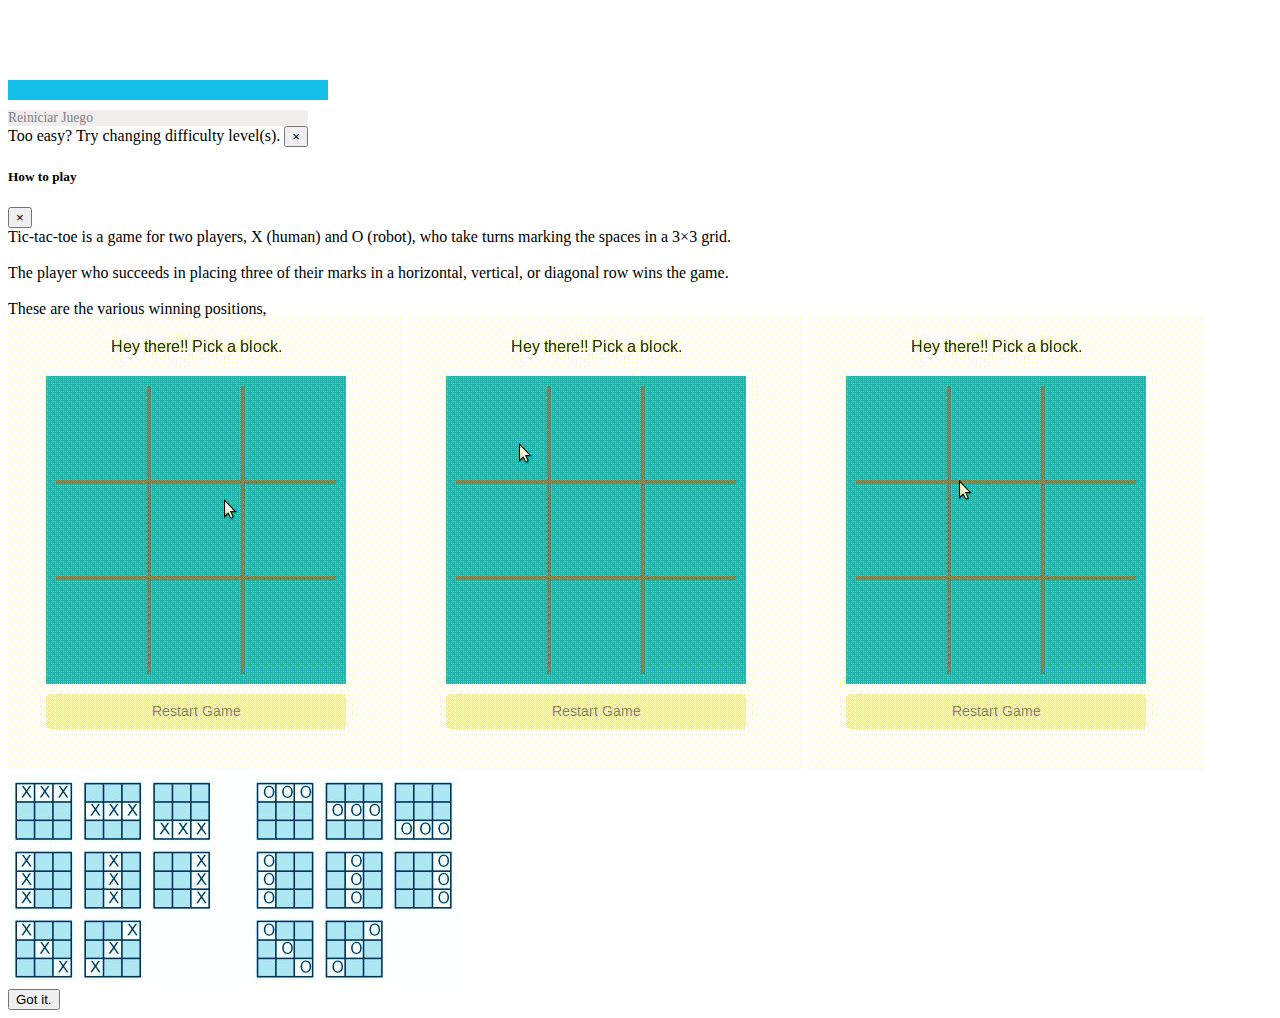
<file: don-gato/index.html>
<!doctype html>

<html lang="en">

<head>
	<!-- Required meta tags -->
	<meta charset="utf-8">
	<meta name="viewport" content="width=device-width, initial-scale=1, shrink-to-fit=no">

	<!-- START - Global site tag (gtag.js) - Google Analytics -->
	<script async src="https://www.googletagmanager.com/gtag/js?id=UA-111600714-1"></script>
	<script>
		window.dataLayer = window.dataLayer || [];
		function gtag() { dataLayer.push(arguments); }
		gtag('js', new Date());
		gtag('config', 'UA-111600714-1');

		gtag('config', 'UA-111600714-1', { 'page_path': 'tic-tac-toe/index.html' });

	</script>
	<!-- END   - Global site tag (gtag.js) - Google Analytics -->

	<!-- START - Global site tag (gtag.js) - Google Analytics -->
	<script type="application/javascript">
		var doNotTrack = false;
		if (!doNotTrack) {
			window.ga = window.ga || function () { (ga.q = ga.q || []).push(arguments) }; ga.l = +new Date;
			ga('create', 'UA-111600714-1', 'auto');

			ga('send', 'pageview');
		}
	</script>
	<script async src='https://www.google-analytics.com/analytics.js'></script>
	<!-- END   - Global site tag (gtag.js) - Google Analytics -->

	<title>Don Gato</title>
	<!-- below code is for showing the icon as part of browser tab -->
	<link rel="shortcut icon" href="images/gato.png">

	<!-- font for my branding name -->
	<link href="https://fonts.googleapis.com/css?family=Caveat" rel="stylesheet">

	<!-- Bootstrap CSS -->
	<link rel="stylesheet" href="https://maxcdn.bootstrapcdn.com/bootstrap/4.0.0-alpha.6/css/bootstrap.min.css"
		integrity="sha384-rwoIResjU2yc3z8GV/NPeZWAv56rSmLldC3R/AZzGRnGxQQKnKkoFVhFQhNUwEyJ" crossorigin="anonymous">

	<link rel="stylesheet" href="css/styles.css">
	<script src="js/logger.js"></script>
	<script src="js/game_state.js"></script>
	<script src="js/ai.js"></script>
	<script src="js/ui.js"></script>
	<script src="js/script.js"></script>
</head>

<body>
	<header><br><br><br><br>
		<nav class="navbar navbar-toggleable-sm navbar-inverse bg-inverse" style="display: none;">
			<button class="navbar-toggler navbar-toggler-right" type="button" data-toggle="collapse"
				data-target="#navbarSupportedContent" aria-controls="navbarSupportedContent" aria-expanded="false"
				aria-label="Toggle navigation">
				<span class="navbar-toggler-icon"></span>
			</button>
			<div>
				<table>
					<tr>
						<td colspan="1">
							<div>
								<a id="my_brand" class="navbar-brand" href="#">Satya<br>Pavan's</a>
							</div>
						</td>
						<td colspan="4">
							<a class="navbar-brand" href="#">Tic Tac Toe</a>
						</td>
					</tr>
				</table>

			</div>

			<div class="collapse navbar-collapse" id="navbarSupportedContent">
				<ul class="navbar-nav mr-auto">
					<li class="nav-item ">
						<a class="nav-link" href="#">Easy<span class="sr-only"></span></a>
					</li>
					<li class="nav-item active">
						<a class="nav-link" href="#">Medium</a>
					</li>
					<li class="nav-item">
						<a class="nav-link" href="#">Hard</a>
					</li>
				</ul>

				<hr class="d-md-none">

				<form class="form-inline my-2 my-lg-0" style="justify-content: space-between;">
					<input id="how_to_play" class="btn my-2 my-sm-0" type="button" data-toggle="modal"
						data-target="#exampleModal" value="How To Play?">
					<button class="btn btn-outline-secondary my-2 my-sm-0 disabled" aria-disabled="true">Reset</button>
				</form>
			</div>
		</nav>
	</header>
	<div id="scoreboard" class="container">
		<table class="table text-center" style="display: none;">
			<tr>
				<td colspan=2>
					<span>Puntuación</span>
				</td>
			</tr>
			<tr class="btn-group">
				<td id="score-x" class="btn focus-score-x">X - x</td>
				<td id="score-o" class="btn focus-score-o">O - o</td>
			</tr>
			<tr>
				<td id="messageboard" colspan=2>
					<!-- This code will be injected at runtime from the JS -->
				</td>
			</tr>
		</table>
	</div>

	<div id="gameboard" class="container">
		<!-- This code will be injected at runtime from the JS -->
	</div>

	<div class="container text-center">
		<div id="restartgame" class="btn" role="button">
			Reiniciar Juego
		</div>
	</div>

	<!-- Modal that will be invoked the the player is on a losing/winning streak -->
	<div class="modal fade" id="sledgingModal" tabindex="-1" role="dialog" aria-hidden="true">
		<div class="modal-dialog modal-dialog-centered" role="document">
			<div class="modal-content">
				<div class="modal-body">
					<span id="sledgingModalId" aria-hidden="true">Too easy? Try changing difficulty level(s).</span>
					<button type="button" class="close" data-dismiss="modal" aria-label="Close">
						<span aria-hidden="true">&times;</span>
					</button>
				</div>
			</div>
		</div>
	</div>

	<!-- Modal that will be invoked when we click on the how to play -->
	<div class="modal fade" id="exampleModal" tabindex="-1" role="dialog" aria-labelledby="exampleModalLabel"
		aria-hidden="true">
		<div class="modal-dialog" role="document">
			<div class="modal-content">
				<div class="modal-header">
					<h5 class="modal-title" id="exampleModalLabel">How to play</h5>
					<button type="button" class="close" data-dismiss="modal" aria-label="Close">
						<span aria-hidden="true">&times;</span>
					</button>
				</div>
				<div class="modal-body">
					Tic-tac-toe is a game for two players, X (human) and O (robot), who take turns marking the spaces in
					a 3×3 grid.
					<br><br>
					The player who succeeds in placing three of their marks in a horizontal, vertical, or diagonal row
					wins the game.
					<br><br>
					These are the various winning positions,
					<br>

					<img src="images/X-wins.gif" alt="X winning ">
					<img src="images/O-wins.gif" alt="O Winning">
					<img src="images/XO-tie.gif" alt="Tied game">

					<img src="images/tic-tac-toe-how-to.jpg" alt="Winning positions">
				</div>
				<div class="modal-footer">
					<button type="button" class="btn btn-secondary" data-dismiss="modal">Got it.</button>
				</div>
			</div>
		</div>
	</div>


	<footer>
	</footer>

	<script src="js/ttt_analytics.js"></script>

	<!-- START - Below items are for Bootstrap to work -->
	<script src="https://code.jquery.com/jquery-3.2.1.slim.min.js"
		integrity="sha384-KJ3o2DKtIkvYIK3UENzmM7KCkRr/rE9/Qpg6aAZGJwFDMVNA/GpGFF93hXpG5KkN" crossorigin="anonymous">
		</script>
	<script src="https://cdnjs.cloudflare.com/ajax/libs/popper.js/1.12.9/umd/popper.min.js"
		integrity="sha384-ApNbgh9B+Y1QKtv3Rn7W3mgPxhU9K/ScQsAP7hUibX39j7fakFPskvXusvfa0b4Q" crossorigin="anonymous">
		</script>
	<script src="https://maxcdn.bootstrapcdn.com/bootstrap/4.0.0/js/bootstrap.min.js"
		integrity="sha384-JZR6Spejh4U02d8jOt6vLEHfe/JQGiRRSQQxSfFWpi1MquVdAyjUar5+76PVCmYl" crossorigin="anonymous">
		</script>
	<!-- END   - Below items are for Bootstrap to work -->
</body>

</html>
</file>
<file: don-gato/css/styles.css>
hr {
    background-color: rgba(255,255,255,.5);
    border: 0 none;
    color: #eee;
    height: 1px;
    width: 50%;
    align-self: left;
    line-height: 1;

}

#how_to_play {
	cursor: pointer;
	color: rgba(255,255,255,.5);
	padding-right: 1.5rem;
    padding-left: 0rem;
    display: block;
    touch-action: manipulation;
    background-color: transparent;
    font-size: 95%;
    /*this is to avoid that blue color outline around the box when clicked. it did not got fixed with outline*/
    box-shadow: none;
}

#how_to_play:hover {
		color: rgba(255,255,255,.75);
}

#my_brand {
    font-family: 'Caveat', cursive;
    width: 50px;
    height: 40px;
    padding-top: 0px;
    padding-bottom: 0px;
    padding-right: 0px;
    color: yellow;
    text-align: center;
    font-size: 100%;
    margin-right: .5rem;
    line-height: 1.3;
}

#scoreboard {
	width: 300px;
}

#gameboard {
	background-color: #14BEE9;
	padding: 10px;
	width: 300px;
}

#restartgame {
	background-color: #F1EDEC;
	width: 300px;
	color: grey;
	font-size: .85rem;
	margin-top: 10px;
}

/*this is creating a new blown-up animation*/
#restartgame:hover {
	color: #14BEE9;
	font-weight: bold;
}

#restartgame:active {
	/*This creates a nice stretch effect*/
	font-size: 1.2rem;
}

span {
	text-align: center;
}

/*this is for drawing the 'X' of svg class*/
.crosses {
	stroke: rgb(84, 84, 84);
	fill: none;
	stroke-width: 8px;
}

/*this is for drawing the 'O' of svg class*/
.noughts {
	stroke: rgb(242, 235, 211);
	fill: none;
	stroke-width: 8px;
}

/* get the writing feeling for svg */
@keyframes svg-write-ani {
	to {
    stroke-dashoffset: 0;
  }
}

path {
	stroke-dasharray: 1000;
  	stroke-dashoffset: 1000;
  	animation: svg-write-ani 1.5s linear forwards;
}

/*
    this is to make sure the '/' part of 'X' doesn't start the same time as '\'
    doing this gives a nice 'writing' feeling
*/
path:nth-of-type(2n) {
	stroke-dasharray: 1000;
  	stroke-dashoffset: 1000;
  	animation: svg-write-ani 1.5s linear .3s forwards;
}

/* get the fade feeling for svg when the cells are in the non-winning zone */
@keyframes svg-fade-ani {
    0%   {opacity: 1  ; transform: scale(1);}
    25%  {opacity: .75; transform: scale(.7);}
    50%  {opacity: .50; transform: scale(.5);}
    75%  {opacity: .25; transform: scale(.3);}
    100% {opacity: 0  ; transform: scale(0);}
}

.lost-cells-gameover {
	stroke-dasharray: 100;
  	stroke-dashoffset: 0;
  	animation: svg-fade-ani 2.5s linear 1.5s forwards;
}

/*get the zigzag moving combo for the winning cells*/
@keyframes svg-zigzag-ani {
  to {
    stroke-dashoffset: 1000;
  }
}

.win-cells-gameover {
	stroke-dasharray: 100;
  	stroke-dashoffset: 0;
    animation-name: svg-zigzag-ani;
    animation-duration: 1.5s;
    animation-timing-function: linear;
 /*
    this is needed as we need to give time for the cells to be written before we fade them
	or else the winning cell writing will be overlapped with the winning animation
*/
    animation-delay: 3s;
    animation-iteration-count: infinite;
    animation-direction: alternate;
}

#scoreboard td {
	height: 32px;
	width: 120px;
	padding-bottom: 1px;
	/*padding-top is made 5px as a hack to bring the score to center. vertical-align: did not work*/
	padding-top: 5px; 
	padding-right: 3px;
	padding-left: 3px;
	vertical-align: middle;
    text-align: center;

	/*border: none;*/
}

#gameboard table {
	margin-bottom: 0px;
}

#gameboard td {
   height: 96px;
   width: 96px;
}

.table td {
	/*
		This is for overriding the default styles of bootstrap where its showing a default top line 
		which i do not need in this case.
	*/
	border-top-width: 0px;
	/*This is for removing the "hand" icon that we get for a button.*/
	cursor: default;
	/*This is for removing the active/cursor box highlighter when a cell is clicked. it looked yuck*/
	/*please visit http://www.outlinenone.com/ */
	outline: none;
}
.c_row_2 {
	border-left: 0px;
	border-right: 0px;
	border-top: solid 4px;
	border-bottom: solid 4px;
	border-color: grey;
    border-width: 4px;
}

.c_col_2 {
	border-left: solid 4px;
	border-right: solid 4px;
	border-top: 0px;
	border-bottom: 0px;
	border-color: grey;
    border-width: 4px;
}

#score-x {
	background-color: #F1EDEC;
	font-size: .90rem;
	/*border-width: 0px;*/
}

.focus-score-x {
	box-shadow: 0px 1px 1px;
	border-color: #14BEE9;
	border-right-width: 0px;
	border-top-width: 0px;
	border-left-width: 2px;
	border-bottom-width: 2px;
}

#score-o {
	background-color: #F1EDEC;
	font-size: .90rem;
	/*border-width: 0px;*/
}

.focus-score-o {
	box-shadow: 0px 1px 1px;
	border-color: #14BEE9;
	border-right-width: 2px;
	border-top-width: 0px;
	border-left-width: 0px;
	border-bottom-width: 2px;
}

@keyframes rotater {
	0%   { transform: scale(0)   ; opacity: 0;  }
	20%  { transform: scale(.20) ; opacity: .2; }
	30%  { transform: scale(.30) ; opacity: .3; }
	40%  { transform: scale(.40) ; opacity: .4; }
	50%  { transform: scale(.50) ; opacity: .5; }
	60%  { transform: scale(.60) ; opacity: .6; }
	70%  { transform: scale(.70) ; opacity: .7; }
	80%  { transform: scale(.80) ; opacity: .8; }
	90%  { transform: scale(.90) ; opacity: .9; }
	100% { transform: scale(1)   ;  opacity: 1; }
/*
	0% { transform:rotate(0) scale(1) }
	50% { transform:rotate(360deg) scale(2) }
	100% { transform:rotate(720deg) scale(1) }*/
}

#x-won, #o-won, #tie {
	display: none;
	position: absolute;
	top: 10px;
	left: 10px;
	width: 280px;
	height: 305px;
	background-color: #14BEE9;
	text-align: justify;
	vertical-align: middle;
	font-size: 250%;
	font-weight: bold;
	color: #545454;

	animation-name:rotater; 
	animation-duration:1s; 
	animation-iteration-count:1; 
	animation-timing-function: linear;
}

/*
    because of 2 svg's this is not taking up well.
	i should have used relative positioning, but just too tired right now.
*/
#tie {
	padding-top: 70px;
	padding-left: 40px;
	padding-right: 20px;
}

#gameboard span {
	position: absolute;
	left: 65px;
	top: 220px;
}


#strike_row, #strike_col, #strike_diag {
	display: none;
	position: absolute;
	width: 300px;
}

/*this override is because we want the line to be drawn slower than the X and O marks*/
#strike_row path, #strike_col path, #strike_diag_1 path, #strike_diag path {
	animation: svg-write-ani 3s linear forwards;
}

/*this is good*/
.strike_row_1 {
	top: -80px;
	left: 0px;
}

/*this is good*/
.strike_row_2 {
	top: 20px;
	left: 0px;
}

/*this is good*/
.strike_row_3 {
	top: 122px;
	left: 0px;
}

/*this is good*/
.strike_col_1 {
	top: 20px;
	left: -94px;
}

/*this is good*/
.strike_col_2 {
	top: 20px;
	left: 0px;
}

/*this is good*/
.strike_col_3 {
	top: 20px;
	left: 94px;
}

.strike_diag_1 {
	top: 0px;
	left: -22px;
	transform: rotate(2deg);
}

.strike_diag_2 {
	top: 5px;
	left: 11px;
	transform: rotate(88deg);
}

.btn-group {
	margin-bottom: 12px;
}
</file>
